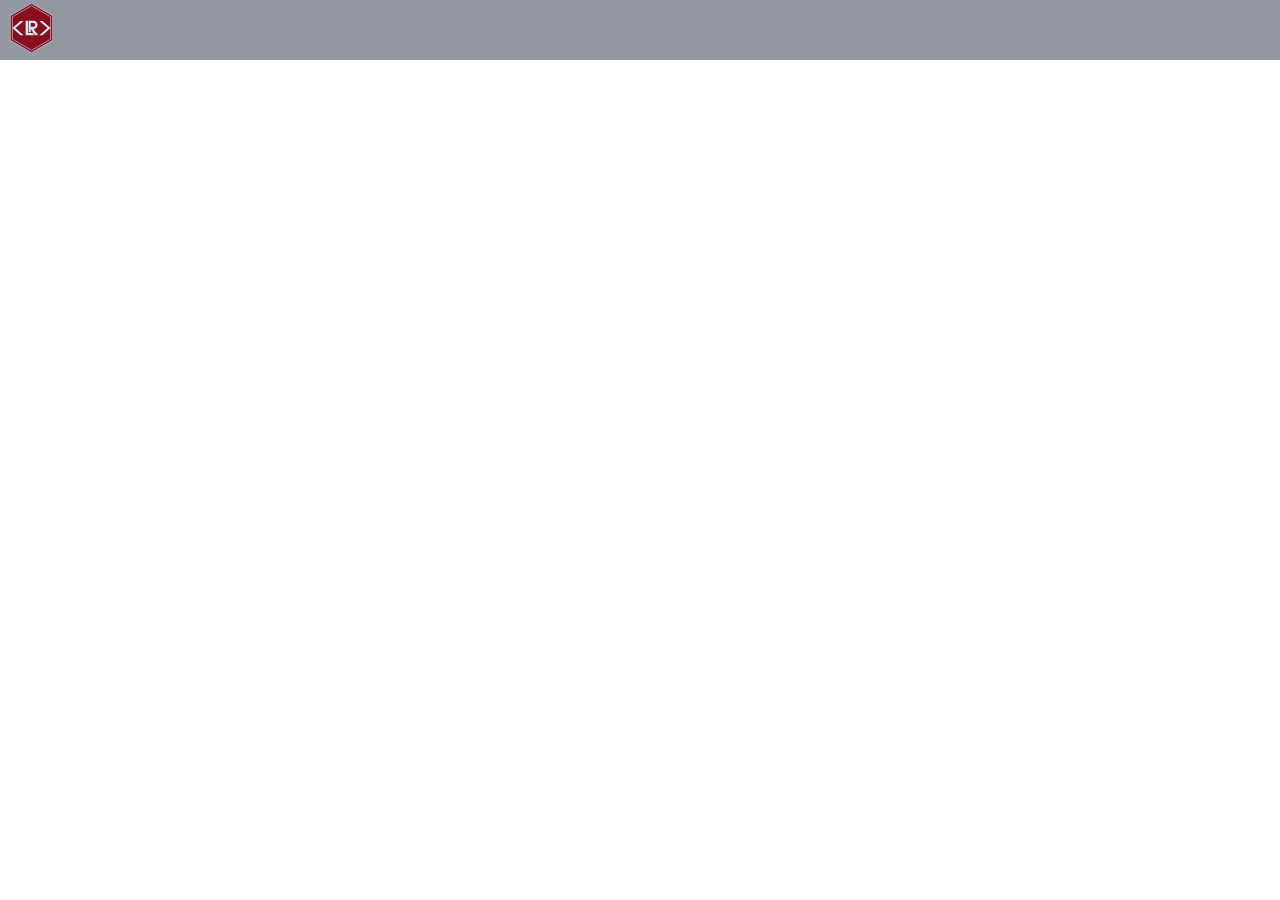
<file: index.html>
<!DOCTYPE html>
<html lang="en">
<head>
    <meta charset="UTF-8">
    <meta name="viewport" content="width=device-width, initial-scale=1.0">
    <title>Ramona Lozon</title>
    <link rel="stylesheet" href="https://cdnjs.cloudflare.com/ajax/libs/font-awesome/4.7.0/css/font-awesome.min.css">
    <link rel="preconnect" href="https://fonts.googleapis.com">
    <link rel="preconnect" href="https://fonts.gstatic.com" crossorigin>
    <link href="https://fonts.googleapis.com/css2?family=Inclusive+Sans&family=Montserrat:ital,wght@0,100..900;1,100..900&display=swap" rel="stylesheet">
    <link rel="stylesheet" href="css/grid.css">
    <link rel="stylesheet" href="css/main.css">
    <script type="module" src="js/main.js"></script>
</head>

<?php require_once('includes/connect.php');
$query = 'SELECT media.id AS media, Hero FROM media ORDER BY media.id ASC';
$results = mysqli_query($connect,$query);?>

<body data-page="home">

<header>
    <nav>
        <div class="logo-con"><img id="logo" img src="images/logo-colour-noText.svg" alt="logo">
            <div class="menu-con">
                <ul class="hamburger-dropdown">
                    <li class="hover-item"><a class="button" href="work.php">Work</a></li>
                    <li class="hover-item"><a class="button" href="about.html">About</a></li>
                    <li class="hover-item"><a class="button" href="contact.html">Contact</a></li>
                </ul>
            </div>
        </div>
    </nav>
</header>

<main>
    <section id="hero-section"><section>
</main>

</body>
</html>
</file>
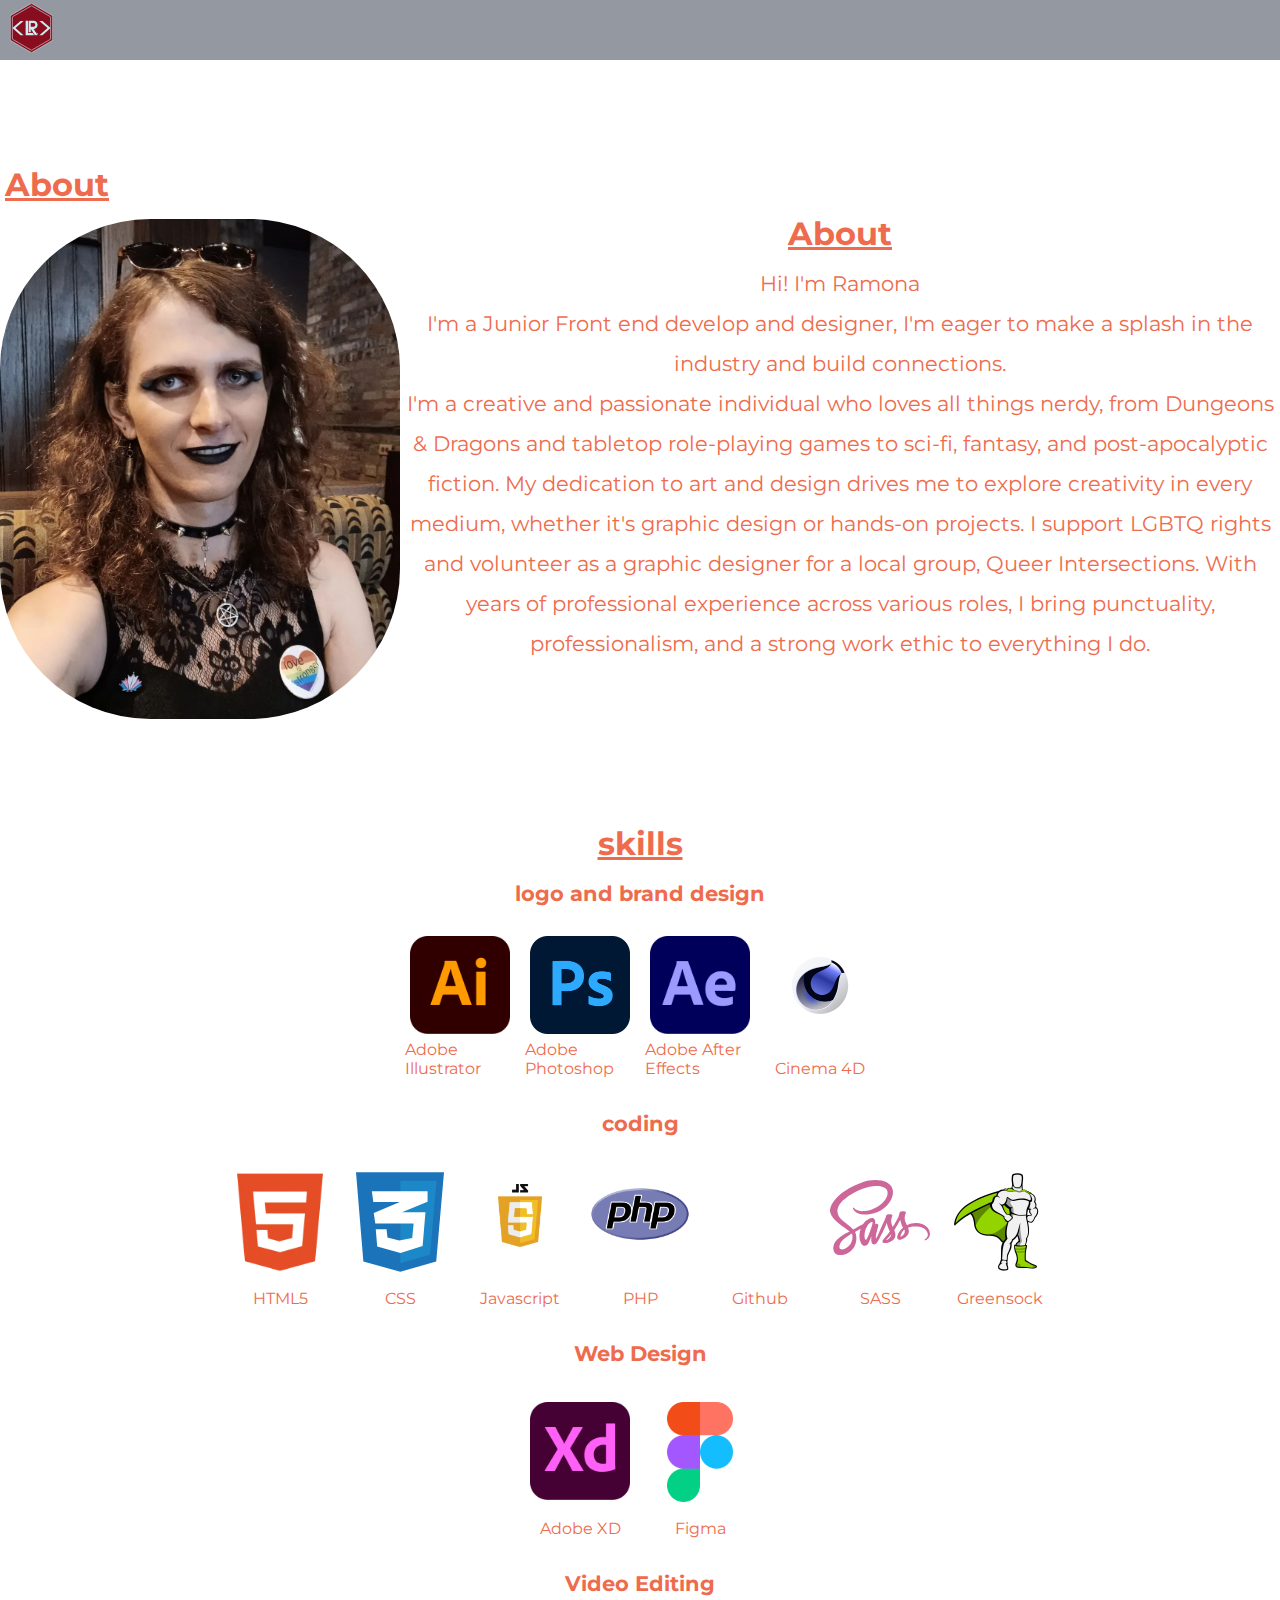
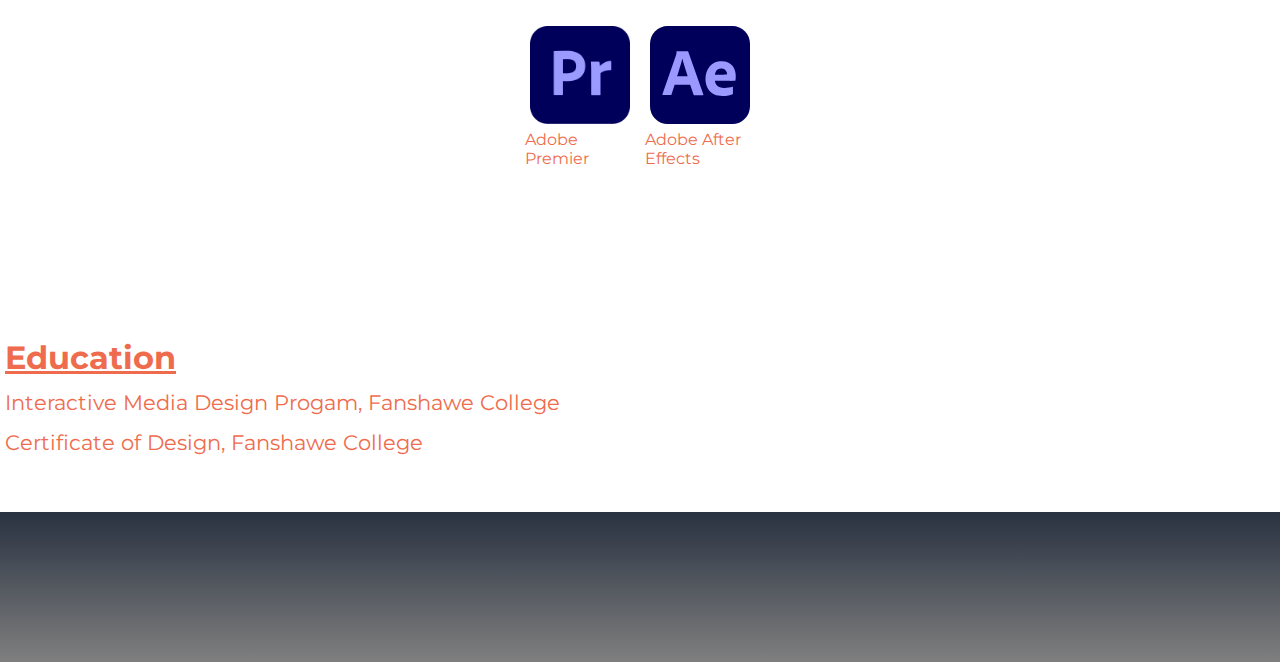
<file: about.html>
<!DOCTYPE html>
<html lang="en">
<head>
    <meta charset="UTF-8">
    <meta name="viewport" content="width=device-width, initial-scale=1.0">
    <title>About</title>
    <link rel="stylesheet" href="https://cdnjs.cloudflare.com/ajax/libs/font-awesome/4.7.0/css/font-awesome.min.css">
    <link rel="preconnect" href="https://fonts.googleapis.com">
    <link rel="preconnect" href="https://fonts.gstatic.com" crossorigin>
    <link href="https://fonts.googleapis.com/css2?family=Inclusive+Sans&family=Montserrat:ital,wght@0,100..900;1,100..900&display=swap" rel="stylesheet">
    <link rel="stylesheet" href="css/grid.css">
    <link rel="stylesheet" href="css/main.css">
    <script type="module" src="js/main.js"></script>
</head>

<body data-page="about">

<header>
    <nav>
        <div class="logo-con"><img id="logo" img src="images/logo-colour-noText.svg" alt="logo">
            <div class="menu-con">
                <ul class="hamburger-dropdown">
                    <li class="hover-item"><a class="button" href="index.html">Home</a></li>
                    <li class="hover-item"><a class="button" href="work.php">Work</a></li>
                    <li class="hover-item"><a class="button" href="contact.html">Contact</a></li>
                </ul>
            </div>
        </div>
    </nav>
</header>

<main>

          <!--About-->
            <section id="about-section">

                <h3 class="text main-title" id="about">About</h3>

                <div id="info-and-resume">
                    
                    <img id="selfie" class="fadeIn" src="images/ramona_selfie.jpg" alt="a picture of me">
                    
                    <div id="about-con">
                        <h3 id="about-desk" class="text main-title">About</h3>
                            
                        <p id="about-text" class="text info_text fadeIn">
                                Hi! I'm Ramona
                                <br>I'm a Junior Front end develop and designer, I'm eager to make a splash in the industry and build connections.
                                <br>I'm a creative and passionate individual who loves all things nerdy, from Dungeons & Dragons and tabletop role-playing games to sci-fi, fantasy, and post-apocalyptic fiction. My dedication to art and design drives me to explore creativity in every medium, whether it's graphic design or hands-on projects. I support LGBTQ rights and volunteer as a graphic designer for a local group, Queer Intersections. With years of professional experience across various roles, I bring punctuality, professionalism, and a strong work ethic to everything I do.
                        </p>
                    </div>
                </div>
            </section>

            <!-- skills -->
             <section id="skills-section">
            <div>
                <h3 class="text main-title fadeIn" id="skills">skills</h3>
            </div>

            <!-- logo and branding section -->
            <!-- <h3 class="text info_text invisible" id="brand-design">logo and brand design</h3> -->
            <h3 class="text info_text fadeIn" id="brand-design">logo and brand design</h3>          
            <article class="skills-box">
            <h2>logo and branding skills</h2>
                <div class="icon-box" id="brandingSkills">
                    <div class="icon-card">
                        <img src="images/adobe-illustrator-logo.png" id="illustratorLogo" alt="Adobe illustrator Logo">
                        <span class="text">Adobe Illustrator</span>
                    </div>
                    
                    <div class="icon-card">
                        <img src="images/adobe_photoshop_logo.png" id="photoshopLogo" alt="Adobe Photoshop Logo">
                        <span class="text">Adobe Photoshop</span>
                    </div>

                    <div class="icon-card">
                        <img src="images/Adobe_After_Effects_logo.png" id="afterEffectsLogo" alt="Adobe After Effects Logo">
                        <span class="text">Adobe After Effects</span>
                    </div>

                    <div class="icon-card">
                        <img src="images/Cinema-4D-Logo.png" id="cinema4dLogo" alt="Cinema4d Logo">
                        <span class="text">Cinema 4D</span>
                    </div>

                    </div>
            </article>

            <!-- coding section -->
            <h3 class="text info_text fadeIn" id="codingSkillsTitle">coding</h3>
            <article class="skills-box">
            <h2>coding skills</h2>
                <div class="icon-box" id="codingSkills">
                    <div class="icon-card fadeIn">
                        <img src="images/html5.png" id="HTML5_logo" alt="HTML5 Logo">
                        <span class="text">HTML5</span>
                    </div>

                    <div class="icon-card fadeIn">
                        <img src="images/css-3.svg" id="CSS3_logo" alt="CSS3 Logo">
                        <span class="text">CSS</span>
                    </div>

                    <div class="icon-card fadeIn">
                        <img src="images/JavaScript-Logo.png" id="JS_logo" alt="Javascript logo">
                        <span class="text">Javascript</span>
                    </div>

                    <div class="icon-card fadeIn">
                        <img src="images/PHP-logo.png" id="PHP_logo" alt="PHP logo">
                        <span class="text">PHP</span>
                    </div>

                    <div class="icon-card fadeIn">
                        <img src="images/github-logo.png" id="GIT_logo" alt="Github logo">
                        <span class="text">Github</span>
                    </div>

                    <div class="icon-card fadeIn">
                        <img src="images/Sass_Logo_Color.svg" id="SASS_logo" alt="SASS logo">
                        <span class="text">SASS</span>
                    </div>

                    <div class="icon-card fadeIn">
                        <img src="images/greensock-logo.png" id="Greensock_logo" alt="Greensock logo">
                        <span class="text">Greensock</span>
                    </div>
                </div>
            </article>

            <!-- web design section -->
            <h3 class="text info_text fadeIn" id="webDesignTitle">Web Design</h3>
            <article class="skills-box">
                <div class="icon-box" id="webDesignSkills">
            <h2>web design skills</h2>

                    <div class="icon-card fadeIn">
                        <img src="images/Adobe_XD_Logo.png" id="xdLogo" alt="Adobe XD Logo">
                        <span class="text">Adobe XD</span>
                    </div>

                    <div class="icon-card fadeIn">
                        <img src="images/Figma-logo.png" id="figmaLogo" alt="Figma Logo">
                        <span class="text">Figma</span>
                    </div>
                </div>
            </article>

            <!-- video editing -->
            <h3 class="text info_text fadeIn" id="videoEditingTitle">Video Editing</h3>
            <article class="skills-box">
            <h2>Video Editing skills</h2>
                <div class="icon-box fadeIn" id="videoEditingSkills">
                    <div class="icon-card">
                        <img src="images/Adobe_Premiere_logo.png" id="premierLogo" alt="Adobe Premier Logo">
                        <span class="text">Adobe Premier</span>
                    </div>

                    <div class="icon-card fadeIn">
                        <img src="images/after-effects.svg" id="afterEffectsLogo2" alt="After Effects Logo">
                        <span class="text">Adobe After Effects</span>
                    </div>
                </div>
            </article>
        </section>

                                <section class="education-con">
                                        <h3 id="education" class="text main-title fadeIn">
                                    Education
                                </h3>
                        
                                    <ul id="education-text" class="text info_text fadeIn">
                                        <li>Interactive Media Design Progam, Fanshawe College</li>   
                                        <li>Certificate of Design, Fanshawe College</li>
                                    </ul>
                                </section>
</main>
<footer></footer>
</body>
</html>
</file>
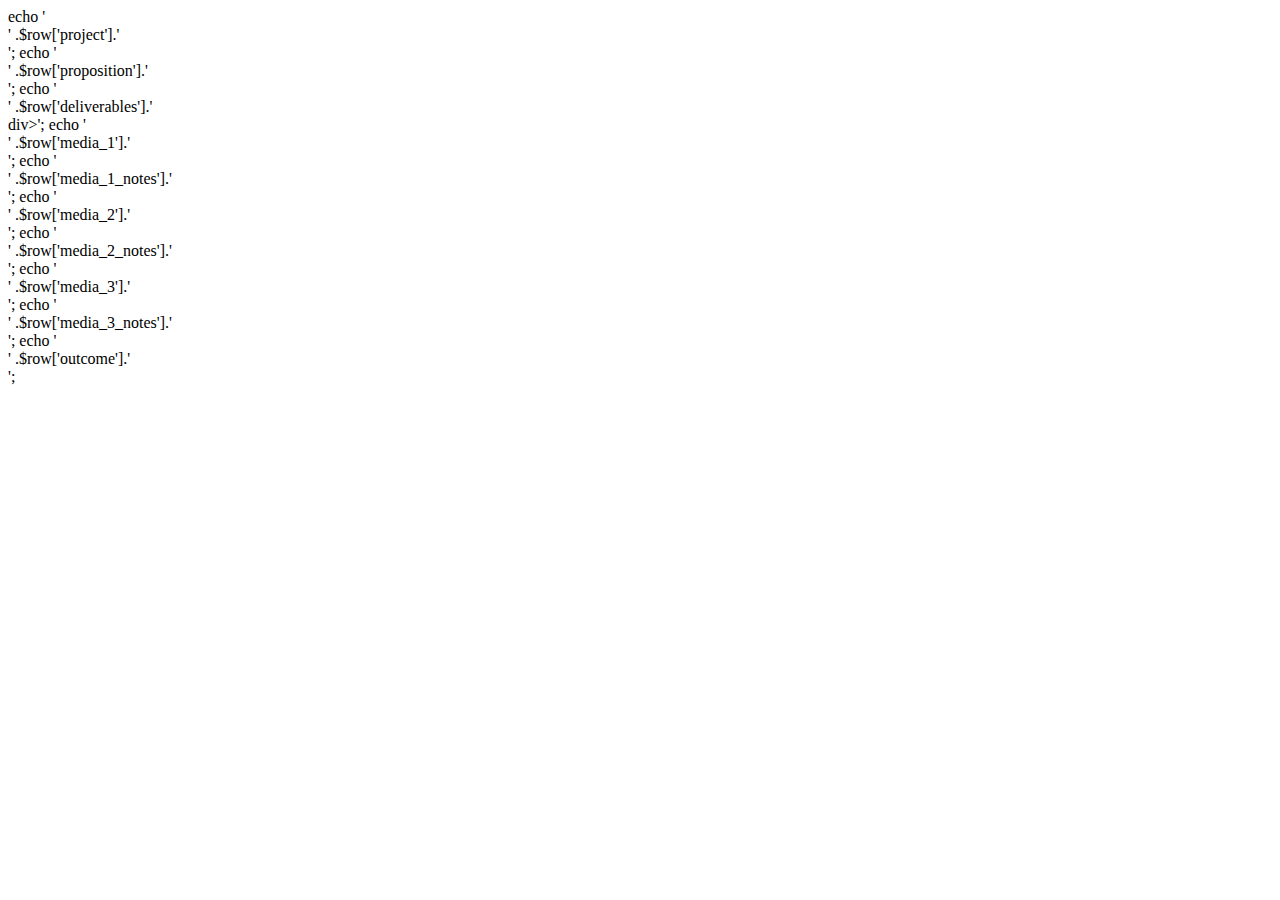
<file: case_file.html>
<!DOCTYPE html>
<html lang="en">

<?php

$connect = new mysqli('localhost','root','','portfolio_case_file');
//connect to the running database server and the specific database
require_once('includes/connect.php');

//create a query to run in SQL
$query = 'SELECT case_file.id;


//run the query to get back the content
$results = mysqli_query($connect,$query);

//print_r($results);

?>

<!-- head and opening tags -->
<head>
    <meta charset="UTF-8">
    <meta name="viewport" content="width=device-width, initial-scale=1.0">
    <title>Ramona's Design</title>
    <link rel="stylesheet" href="css/main.css.map">
    <link rel="stylesheet" href="css/grid.css">
    <link rel="stylesheet" href="https://cdn.plyr.io/3.7.8/plyr.css">
</head>
<body>

<main>

echo '<div>' .$row['project'].'</div>'; 
<!-- <div id="project">Earbuds</div> -->

echo '<div>' .$row['proposition'].'</div>'; 
<!-- <div id="proposition"><p>this is a project i did while enrolled at fanshawe in my interactive media design program, where we set out to design a pair of earbuds with a case</p></div> -->

echo '<div>' .$row['deliverables'].'</div>div>'; 
<!-- <div id="deliverables"><p>for this project, we needed to take our designs, 3-d model them, and build a website with an interactive interface where users could see</p></div> -->

echo '<div>' .$row['media_1'].'</div>'; 
    <!-- <div id="media_1"><img src="assets/earbuds_sketches-01.jpg" width="300px"></div> -->

    echo '<div>' .$row['media_1_notes'].'</div>'; 
<!-- <div id="media_1_notes"><p>we started in the conceptual stage, designing the look of the earbuds and the case. here are some concepts that i took into Cinema 4d</p></div> -->

echo '<div>' .$row['media_2'].'</div>'; 
<!-- <div id="media_2"><img src="assets/Earbuds-Retro-poster1.jpg" width="300px"></div> -->

echo '<div>' .$row['media_2_notes'].'</div>'; 
<!-- <div id="media_2_notes"><p>after modeling the earbuds in C4d, we made promotional images, set up hot spots and prepared to create an x-ray view of the internal components</p></div> -->

echo '<div>' .$row['media_3'].'</div>'; 
<!-- <div id="media_3"><video src="assets/Earbuds-Retro-test1.mp4" width="300px"></div> -->

echo '<div>' .$row['media_3_notes'].'</div>'; 
<!-- <div id="media_3_notes"><p>the final product is a website that was built using SASS, Javascript, and Greensock, for functionality</p></div> -->

echo '<div>' .$row['outcome'].'</div>'; 
<!-- <div id="outcome">by the end of the project we had a working website that acted as an advertising page for the earbuds, displaying their features using a 3d model viewer and showing their internal workings using a slider created with SASS and Greensock.</div> -->

<!-- closing tags -->
</main>
<script src="js/main.js"></script>
</body>
</html>
</file>
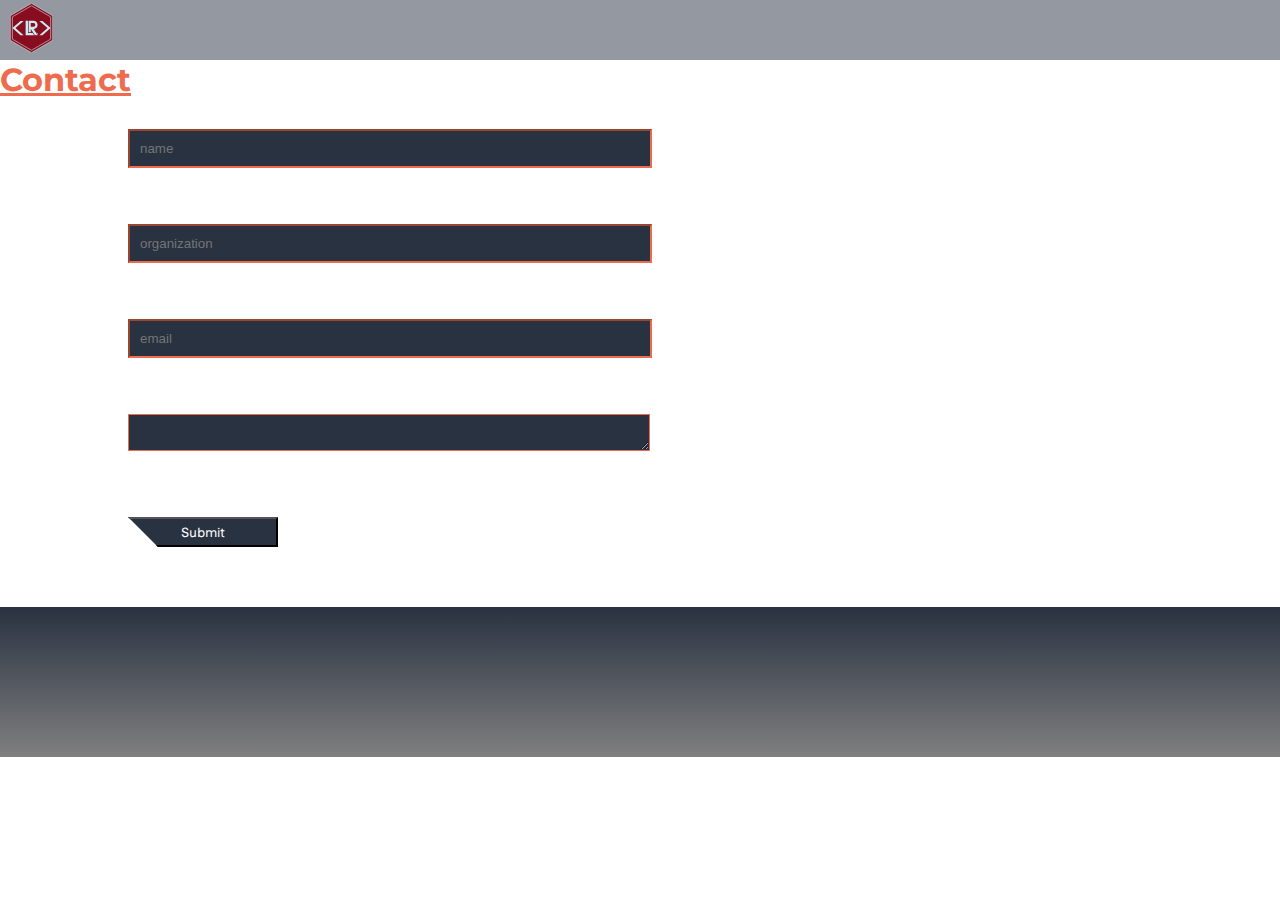
<file: contact.html>
<!DOCTYPE html>
<html lang="en">
<head>
    <meta charset="UTF-8">
    <meta name="viewport" content="width=device-width, initial-scale=1.0">
    <title>Ramona Lozon</title>
    <link rel="stylesheet" href="https://cdnjs.cloudflare.com/ajax/libs/font-awesome/4.7.0/css/font-awesome.min.css">
    <link rel="preconnect" href="https://fonts.googleapis.com">
    <link rel="preconnect" href="https://fonts.gstatic.com" crossorigin>
    <link href="https://fonts.googleapis.com/css2?family=Inclusive+Sans&family=Montserrat:ital,wght@0,100..900;1,100..900&display=swap" rel="stylesheet">
    <link rel="stylesheet" href="css/grid.css">
    <link rel="stylesheet" href="css/main.css">
    <script type="module" src="js/main.js"></script>
</head>

<body data-page="contact">

<header>
    <nav>
        <div class="logo-con"><img id="logo" img src="images/logo-colour-noText.svg" alt="logo">
            <div class="menu-con">
                <ul class="hamburger-dropdown">
            <li class="hover-item"><a class="button" href="index.html">Home</a></li>
            <li class="hover-item"><a class="button" href="work.php">Work</a></li>
            <li class="hover-item"><a class="button" href="about.html">About</a></li>
                </ul>
            </div>
        </div>
    </nav>
</header>

 <!-- contact -->
            <article id="contact-section">
                <h3 class="text main-title fadeIn" id="contactTitle">Contact</h3>
            <!--Buttons-->
            <form class="input-form fadeIn" id="contactForm" method="post" action="sendmail.php">

                <input  class="form-box" 
                        type="text" 
                        name="name" 
                        id="name" 
                        placeholder="name" 
                        action="sendmail.php">
                <br>
                <br>
                <input  class="form-box" 
                        type="text" 
                        name="org" 
                        id="org" 
                        placeholder="organization" 
                        action="sendmail.php">
                <br>
                <br>
                <input 
                        class="form-box" 
                        type="email" 
                        name="email" 
                        id="email" 
                        placeholder="email" 
                        action="sendmail.php">
                <br>
                <br>
                <textarea   class="form-box" 
                            name="msg" 
                            id="msg" 
                            placeholder="message" 
                            action="sendmail.php">
                </textarea>
                <br>
                <br>
                
                <div class="text info_text" id="feedback"></div>

                <input  class="button" 
                        id="send-button" 
                        type="submit" 
                        value="Submit">
            </form>

        </article>
        <footer>
            
        </footer>
</body>
</html>
</file>
<file: css/grid.css>
.g-con {
    display: grid;
    grid-template-columns: repeat(4, minmax(0, 1fr));
    grid-column-gap: 10px;
    max-width: 1200px;
    margin: 0 auto;
    padding-left: 10px;
    padding-right: 10px;
}

.c-start-1 {grid-column-start: 1;}
.c-start-2 {grid-column-start: 2;}
.c-start-3 {grid-column-start: 3;}
.c-start-4 {grid-column-start: 4;}


.c-span-1  {grid-column: span 1 ;}
.c-span-2  {grid-column: span 2 ;}
.c-span-3  {grid-column: span 3 ;}
.c-span-4  {grid-column: span 4 ;}
.c-span-full {grid-column: 1/ -1;}

.c-end-1 {grid-column-end: 1;}
.c-end-2 {grid-column-end: 2;}
.c-end-3 {grid-column-end: 3;}
.c-end-4 {grid-column-end: 4;}
.c-end-5 {grid-column-end: 5;}


.r-start-1 {grid-row-start: 1;}
.r-start-2 {grid-row-start: 2;}
.r-start-3 {grid-row-start: 3;}
.r-start-4 {grid-row-start: 4;}

.r-span-1  {grid-row: span 1 ;}
.r-span-2  {grid-row: span 2 ;}
.r-span-3  {grid-row: span 3 ;}
.r-span-4  {grid-row: span 4 ;}
.r-span-full {grid-row: 1/ -1;}

.r-end-1 {grid-row-end: 1;}
.r-end-2 {grid-row-end: 2;}
.r-end-3 {grid-row-end: 3;}
.r-end-4 {grid-row-end: 4;} 

@media screen and (min-width: 768px) {

    .g-con{
        display:grid;
        grid-template-columns: repeat(8, minmax(0,1fr));
        grid-column-gap: 10px;
        padding-right: 10px;
        padding-left: 10px;
    }

    .m-c-start-1 {grid-column-start: 1;}
    .m-c-start-2 {grid-column-start: 2;}
    .m-c-start-3 {grid-column-start: 3;}
    .m-c-start-4 {grid-column-start: 4;}
    .m-c-start-5 {grid-column-start: 5;}
    .m-c-start-6 {grid-column-start: 6;}
    .m-c-start-7 {grid-column-start: 7;}
    .m-c-start-8 {grid-column-start: 8;}
    .m-c-start-9 {grid-column-start: 9;}

    .m-c-span-1 {grid-column: span 1 ;}
    .m-c-span-2 {grid-column: span 2 ;}
    .m-c-span-3 {grid-column: span 3 ;}
    .m-c-span-4 {grid-column: span 4 ;}
    .m-c-span-5 {grid-column: span 5 ;}
    .m-c-span-6 {grid-column: span 6 ;}
    .m-c-span-7 {grid-column: span 7 ;}
    .m-c-span-8 {grid-column: span 8 ;}
    .m-c-span-9 {grid-column: span 9 ;}
    .m-c-span-full {grid-column: 1 / -1;}


    .m-c-end-1	{grid-column-end: 1;}
    .m-c-end-2	{grid-column-end: 2;}
    .m-c-end-3	{grid-column-end: 3;}
    .m-c-end-4	{grid-column-end: 4;}
    .m-c-end-5	{grid-column-end: 5;}
    .m-c-end-6	{grid-column-end: 6;}
    .m-c-end-7	{grid-column-end: 7;}
    .m-c-end-8	{grid-column-end: 8;}
    .m-c-end-9	{grid-column-end: 9;}

    .m-r-start-1 {grid-row-start: 1;}
    .m-r-start-2 {grid-row-start: 2;}
    .m-r-start-3 {grid-row-start: 3;}
    .m-r-start-4 {grid-row-start: 4;}
    .m-r-start-5 {grid-row-start: 5;}
    .m-r-start-6 {grid-row-start: 6;}
    .m-r-start-7 {grid-row-start: 7;}
    .m-r-start-8 {grid-row-start: 8;}
    .m-r-start-9 {grid-row-start: 9;}
    .m-r-start-10 {grid-row-start: 10;}
    .m-r-start-12 {grid-row-start: 12;}
    .m-r-start-13 {grid-row-start: 13;}

    .m-r-span-1 {grid-row: span 1 ;}
    .m-r-span-2 {grid-row: span 2 ;}
    .m-r-span-3 {grid-row: span 3 ;}
    .m-r-span-4 {grid-row: span 4 ;}
    .m-r-span-5 {grid-row: span 5 ;}
    .m-r-span-6 {grid-row: span 6 ;}
    .m-r-span-7 {grid-row: span 7 ;}
    .m-r-span-8 {grid-row: span 8 ;}
    .m-r-span-9 {grid-row: span 9 ;}
    .m-r-span-10 {grid-row: span 10 ;}
    .m-r-span-11 {grid-row: span 11 ;}
    .m-r-span-12 {grid-row: span 12 ;}
    .m-r-span-full {grid-row: 1 / -1;}


    .m-r-end-1	{grid-row-end: 1;}
    .m-r-end-2	{grid-row-end: 2;}
    .m-r-end-3	{grid-row-end: 3;}
    .m-r-end-4	{grid-row-end: 4;}
    .m-r-end-5	{grid-row-end: 5;}
    .m-r-end-6	{grid-row-end: 6;}
    .m-r-end-7	{grid-row-end: 7;}
    .m-r-end-8	{grid-row-end: 8;}
    .m-r-end-9	{grid-row-end: 9;}
    .m-r-end-10	{grid-row-end: 10;}
    .m-r-end-11	{grid-row-end: 11;}
    .m-r-end-12	{grid-row-end: 12;}
    .m-r-end-13	{grid-row-end: 13;}
}


@media screen and (min-width: 1200px) {

    .g-con{
        display:grid;
        grid-template-columns: repeat(12, minmax(0,1fr));
        grid-column-gap: 10px;
        padding-right: 10px;
        padding-left: 10px;
    }

    .l-c-start-1 {grid-column-start: 1;}
    .l-c-start-2 {grid-column-start: 2;}
    .l-c-start-3 {grid-column-start: 3;}
    .l-c-start-4 {grid-column-start: 4;}
    .l-c-start-5 {grid-column-start: 5;}
    .l-c-start-6 {grid-column-start: 6;}
    .l-c-start-7 {grid-column-start: 7;}
    .l-c-start-8 {grid-column-start: 8;}
    .l-c-start-9 {grid-column-start: 9;}
    .l-c-start-10 {grid-column-start: 10;}
    .l-c-start-11 {grid-column-start: 11;}
    .l-c-start-12	{grid-column-start: 12;}
    .l-c-start-13	{grid-column-start: 13;}

    .l-c-span-1 {grid-column: span 1 ;}
    .l-c-span-2 {grid-column: span 2 ;}
    .l-c-span-3 {grid-column: span 3 ;}
    .l-c-span-4 {grid-column: span 4 ;}
    .l-c-span-5 {grid-column: span 5 ;}
    .l-c-span-6 {grid-column: span 6 ;}
    .l-c-span-7 {grid-column: span 7 ;}
    .l-c-span-8 {grid-column: span 8 ;}
    .l-c-span-9 {grid-column: span 9 ;}
    .l-c-span-10 {grid-column: span 10 ;}
    .l-c-span-11 {grid-column: span 11 ;}
    .l-c-span-12 {grid-column: span 12 ;}
    .l-c-span-full {grid-column: 1 / -1;}


    .l-c-end-1	{grid-column-end: 1;}
    .l-c-end-2	{grid-column-end: 2;}
    .l-c-end-3	{grid-column-end: 3;}
    .l-c-end-4	{grid-column-end: 4;}
    .l-c-end-5	{grid-column-end: 5;}
    .l-c-end-6	{grid-column-end: 6;}
    .l-c-end-7	{grid-column-end: 7;}
    .l-c-end-8	{grid-column-end: 8;}
    .l-c-end-9	{grid-column-end: 9;}
    .l-c-end-10	{grid-column-end: 10;}
    .l-c-end-11	{grid-column-end: 11;}
    .l-c-end-12	{grid-column-end: 12;}
    .l-c-end-13	{grid-column-end: 13;}


    .l-r-start-1 {grid-row-start: 1;}
    .l-r-start-2 {grid-row-start: 2;}
    .l-r-start-3 {grid-row-start: 3;}
    .l-r-start-4 {grid-row-start: 4;}
    .l-r-start-5 {grid-row-start: 5;}
    .l-r-start-6 {grid-row-start: 6;}
    .l-r-start-7 {grid-row-start: 7;}
    .l-r-start-8 {grid-row-start: 8;}
    .l-r-start-9 {grid-row-start: 9;}
    .l-r-start-10 {grid-row-start: 10;}
    .l-r-start-12 {grid-row-start: 12;}
    .l-r-start-13 {grid-row-start: 13;}

    .l-r-span-1 {grid-row: span 1 ;}
    .l-r-span-2 {grid-row: span 2 ;}
    .l-r-span-3 {grid-row: span 3 ;}
    .l-r-span-4 {grid-row: span 4 ;}
    .l-r-span-5 {grid-row: span 5 ;}
    .l-r-span-6 {grid-row: span 6 ;}
    .l-r-span-7 {grid-row: span 7 ;}
    .l-r-span-8 {grid-row: span 8 ;}
    .l-r-span-9 {grid-row: span 9 ;}
    .l-r-span-10 {grid-row: span 10 ;}
    .l-r-span-11 {grid-row: span 11 ;}
    .l-r-span-12 {grid-row: span 12;}
    .l-r-span-full {grid-row: 1 / -1;}


    .l-r-end-1	{grid-row-end: 1;}
    .l-r-end-2	{grid-row-end: 2;}
    .l-r-end-3	{grid-row-end: 3;}
    .l-r-end-4	{grid-row-end: 4;}
    .l-r-end-5	{grid-row-end: 5;}
    .l-r-end-6	{grid-row-end: 6;}
    .l-r-end-7	{grid-row-end: 7;}
    .l-r-end-8	{grid-row-end: 8;}
    .l-r-end-9	{grid-row-end: 9;}
    .l-r-end-10	{grid-row-end: 10;}
    .l-r-end-11	{grid-row-end: 11;}
    .l-r-end-12	{grid-row-end: 12;}
    .l-r-end-13	{grid-row-end: 13;}
}
</file>
<file: css/main.css>
.inclusive-sans-regular {
  font-family: "Inclusive Sans", sans-serif;
  font-weight: 400;
  font-style: normal;
}

.inclusive-sans-regular-italic {
  font-family: "Inclusive Sans", sans-serif;
  font-weight: 400;
  font-style: italic;
}

h2 {
  display: none;
}

.text {
  color: #ee6c4d;
  font-family: "inclusive-sans", "Montserrat";
  margin: 5px;
}

.main-title {
  font-size: 32px;
  text-decoration: underline;
}

.underline {
  text-decoration: underline;
}

h3 {
  font-size: 31pt;
}

.subheader {
  font-size: 20pt;
}

.info_text {
  font-size: 16pt;
  line-height: 40px;
}

.nav-links {
  padding: 0px;
}

.icon-list {
  padding: 0px;
}

li {
  list-style: none;
}

#example-mixin-class {
  background-color: blue;
}

footer {
  height: 150px;
  margin: 50px 0px 0px 0px;
  display: flex;
  padding: 0px;
  background-image: linear-gradient(to bottom, #293241, rgba(0, 0, 0, 0.5));
  flex-direction: row;
  width: 100%;
}
footer .footer-icons {
  margin-left: 15px;
}
footer .top-button {
  margin-left: auto;
  margin-right: 15px;
}

* {
  margin: 0;
  padding: 0;
}

.hidden {
  display: none;
}

.invisible {
  visibility: hidden;
  transform: translateX(-25px);
}

.invisible-still {
  visibility: hidden;
}

.centered {
  text-align: center;
}

.insta-icon:hover .insta-fill {
  fill: #ee6c4d;
}

.insta-icon:hover .insta-line {
  stroke: #293241;
}

.git-icon:hover .git-fill {
  fill: #ee6c4d;
}

.git-icon:hover .git-line {
  stroke: #293241;
}

.link-icon:hover .link-fill {
  fill: #ee6c4d;
}

.link-icon:hover .link-line {
  fill: #293241;
}

body {
  background-color: white;
}

.button {
  width: fit-content;
  width: 150px;
  height: 30px;
  clip-path: polygon(0% 0%, 100% 0%, 100% 100%, 20% 100%);
  color: white;
  text-decoration: none;
  display: flex;
  justify-content: center;
  align-items: center;
  background-color: #293241;
  font-family: "Inclusive Sans", sans-serif;
  margin: 5px;
}
.button a {
  color: #ee6c4d;
  text-decoration: none;
}

.button:hover {
  background-color: #ee6c4d;
  color: #293241;
  cursor: pointer;
}
.button:hover a {
  color: #293241;
}

.icon-list {
  display: flex;
  flex-direction: row;
}

.icon {
  width: 50px;
  height: 50px;
  margin: 5px;
}

.desk-top-button {
  display: none;
}

.top-link {
  opacity: 0.5;
  color: #ee6c4d;
  text-decoration: none;
  height: 50px;
  display: flex;
  padding: 0px 10px 0px 10px;
  justify-content: center;
  align-items: center;
  font-family: "Inclusive Sans", sans-serif;
  margin: 5px;
  border-style: solid;
  border-width: 2px;
  border-radius: 20px;
}

.top-link:hover {
  opacity: 1;
  background-color: #293241;
  border-color: #ee6c4d;
}

@media (min-width: 1200px) {
  .desk-top-button {
    display: flex;
  }
  .desk-top-button a {
    margin: 50px 50px 100px auto;
  }
}
#skills-section {
  display: flex;
  flex-direction: column;
  align-items: center;
  margin-bottom: 150px;
}

.skills-box {
  margin: 5px auto 5px auto;
}

.icon-box {
  display: grid;
  grid-template-columns: repeat(3, 1fr);
  margin: 10px;
}

.icon-card {
  display: flex;
  flex-direction: column;
  width: 120px;
  height: 150px;
  margin: 0px auto 0px auto;
  align-items: center;
  justify-content: center;
}
.icon-card img {
  max-height: 100px;
  max-width: 100px;
  margin: auto;
}
.icon-card span {
  color: #ee6c4d;
  margin-top: auto;
}

@media (min-width: 768px) {
  .icon-box {
    display: grid;
    grid-template-columns: repeat(5, 1fr);
  }
}
@media (min-width: 1200px) {
  .icon-box {
    display: flex;
    grid-template-columns: row;
  }
}
.lightbox {
  position: fixed;
  top: 0;
  left: 0;
  width: 100vw;
  height: 100vh;
  background-color: #293241;
  display: none;
  flex-direction: column;
  justify-content: center;
  align-items: center;
  z-index: 1000;
}

.lightbox.active {
  display: flex;
}

.lightbox-content {
  width: 80vw;
}

.lightbox-text {
  font-size: 14px;
  line-height: 20px;
}

@media (min-width: 768px) {
  .lightbox-text {
    font-size: 16px;
    line-height: 24px;
  }
}
@media (min-width: 1200px) {
  .lightbox-text {
    font-size: 18px;
    line-height: 26px;
  }
}
Header {
  position: sticky;
  top: 0;
}

nav {
  background-color: rgba(41, 50, 65, 0.5);
  display: flex;
  flex-direction: row;
  height: 60px;
  align-items: center;
}

#home-button {
  margin: 10px 10px 10px auto;
}

#workTop {
  margin: 10px 10px 10px auto;
}

.deskNavItem {
  display: none;
}
.deskNavItem a {
  text-decoration: none;
  padding: 10px;
}

#logo {
  padding: 10px;
  height: 50px;
}
#logo img {
  height: 100%;
  width: auto;
}

#sign-in {
  margin-left: auto;
}

.hamburger {
  display: flex;
  flex-direction: column;
  justify-content: space-between;
  width: 30px;
  height: 20px;
  margin: 0 20px 0 auto;
  position: relative;
  cursor: pointer;
}
.hamburger span {
  display: block;
  width: 100%;
  height: 2px;
  background-color: #ee6c4d;
  border-radius: 2px;
}

.hamburger-dropdown {
  display: none;
  position: absolute;
  background-color: #293241, 0.5;
  padding: 10px;
  top: 60px;
  right: -100%;
  width: inherit;
}
.hamburger-dropdown a {
  text-decoration: none;
}

.open {
  display: block;
}

.slide-out {
  animation: slide-out 0.25s forwards;
}

.slide-back {
  animation: slide-back 0.25s forwards;
}

@keyframes slide-out {
  0% {
    right: -100%;
  }
  100% {
    right: 0%;
  }
}
@keyframes slide-back {
  0% {
    right: 0%;
  }
  100% {
    right: -100%;
  }
}
.hamburger.X span:nth-child(1) {
  transform: rotate(45deg);
  top: 10px;
  position: absolute;
}

.hamburger.X span:nth-child(2) {
  opacity: 0;
}

.hamburger.X span:nth-child(3) {
  transform: rotate(-45deg);
  top: 10px;
  position: absolute;
}

@media (min-width: 768px) {
  .hamburger {
    display: none;
  }
  .deskNavItem {
    display: block;
  }
  .hamburger-dropdown {
    display: none;
  }
}
#contactTitle {
  margin: 0px 0px 20px 0px;
}

.input-form {
  display: flex;
  flex-direction: column;
  align-items: center;
  justify-content: center;
}

.form-box {
  background-color: #293241;
  border-color: #ee6c4d;
  color: #ee6c4d;
  padding: 10px;
  field-sizing: content;
  height: auto;
  max-width: 500px;
  overflow: hidden;
  width: 80vw;
  margin: 10px 10px 10px 10px;
}

@media (min-width: 768px) {
  .input-form {
    align-items: baseline;
  }
  .form-box {
    margin: 10px auto 10px 10vw;
  }
  #send-button {
    margin: 10px auto 10px 10vw;
  }
}
.video-player {
  border-radius: 15px;
  aspect-ratio: 16/9;
}

#player-container {
  position: relative;
  display: flex;
  flex-direction: column;
}

.video-controls.hidden {
  display: none;
}

.video-controls {
  right: 0;
  left: 0;
  padding: 20px;
  position: absolute;
  bottom: 0px;
  transition: all 0.2s ease;
  background-image: linear-gradient(to bottom, rgba(0, 0, 0, 0.3), rgba(0, 0, 0, 0.5));
  display: flex;
  border-radius: 15px;
}

.video-controls.hide {
  opacity: 0;
  pointer-events: none;
}

button {
  padding: 0;
  border: 0;
  background-color: transparent;
  color: #ee6c4d;
  cursor: pointer;
}

.fa, .fa-solid {
  color: #ee6c4d;
  font-size: 28px;
  margin-left: 20px;
}

.fa-stop-circle-o {
  margin-right: 20px;
}

.fa-volume-up {
  margin-left: auto;
}

/*********** Baseline, reset styles ***********/
input[type=range] {
  -webkit-appearance: none;
  appearance: none;
  background: transparent;
  cursor: pointer;
  width: 15rem;
}

/* Removes default focus */
input[type=range]:focus {
  outline: none;
}

/******** Chrome, Safari, Opera and Edge Chromium styles ********/
/* slider track */
input[type=range]::-webkit-slider-runnable-track {
  background-color: #ee6c4d;
  border-radius: 0.5rem;
  height: 0.5rem;
}

/* slider thumb */
input[type=range]::-webkit-slider-thumb {
  -webkit-appearance: none; /* Override default look */
  appearance: none;
  margin-top: -4px; /* Centers thumb on the track */
  background-color: #808080;
  border-radius: 0.5rem;
  height: 1rem;
  width: 1rem;
}

input[type=range]:focus::-webkit-slider-thumb {
  outline: 3px solid #808080;
  outline-offset: 0.125rem;
}

/*********** Firefox styles ***********/
/* slider track */
input[type=range]::-moz-range-track {
  background-color: #ee6c4d;
  border-radius: 0.5rem;
  height: 0.5rem;
}

/* slider thumb */
input[type=range]::-moz-range-thumb {
  background-color: #808080;
  border: none; /*Removes extra border that FF applies*/
  border-radius: 0.5rem;
  height: 1rem;
  width: 1rem;
}

input[type=range]:focus::-moz-range-thumb {
  outline: 3px solid #808080;
  outline-offset: 0.125rem;
}

a {
  cursor: pointer;
}

ul {
  list-style: none;
}

#case-files-section {
  margin-bottom: 30px;
}

#demo-reel-title {
  margin: 10px 0px 30px 0px;
}

.case-file-hero {
  margin: 10px 0px 10px 0px;
}
.case-file-hero a img {
  width: 100%;
  object-fit: cover;
  border-radius: 15px;
  background-color: black;
}

#about-section {
  display: flex;
  flex-direction: column;
  margin: 100px 0px 100px 0px;
}
#about-section div span {
  text-align: center;
  margin: 10px 50px 10px 50px;
}

#info-and-resume {
  text-align: center;
  display: flex;
  flex-direction: column;
}
#info-and-resume img {
  width: 400px;
  border-radius: 150px;
  margin: 10px auto auto auto;
}
#info-and-resume div {
  display: flex;
  flex-direction: column;
  align-items: center;
}

#selfie {
  display: flex;
  flex-direction: column;
  align-items: center;
}

.case-file-object {
  width: 300px;
  height: 300px;
  margin: 5px auto 5px auto;
}

@media (min-width: 768px) {
  .case-file-object {
    width: 700px;
    height: 340px;
  }
}
@media (min-width: 1200px) {
  .case-file-object {
    width: 700px;
    height: 340px;
  }
  #about-section {
    display: flex;
    flex-direction: column;
  }
  #info-and-resume {
    text-align: center;
    display: flex;
    flex-direction: row;
  }
  #info-and-resume img {
    width: 400px;
    border-radius: 150px;
    margin: 10px auto auto auto;
  }
  #info-and-resume span {
    align-items: left;
    text-align: left;
  }
  #info-and-resume div {
    display: flex;
    flex-direction: column;
    align-items: center;
  }
}
#cf-main-title {
  margin-top: 100px;
}

.case-file-image {
  margin: 10px 0px 10px 0px;
}
.case-file-image img {
  width: 100%;
  object-fit: cover;
  border-radius: 15px;
}

.case-file-link {
  margin: 10px auto 10px auto;
}

.case-file-text {
  color: #ee6c4d;
  font-family: "inclusive-sans", "Montserrat";
  margin: 10px 15px 10px 15px;
  font-size: 16px;
}

@media (min-width: 1200px) {
  .case-file-text {
    text-align: left;
  }
}/*# sourceMappingURL=main.css.map */
</file>
